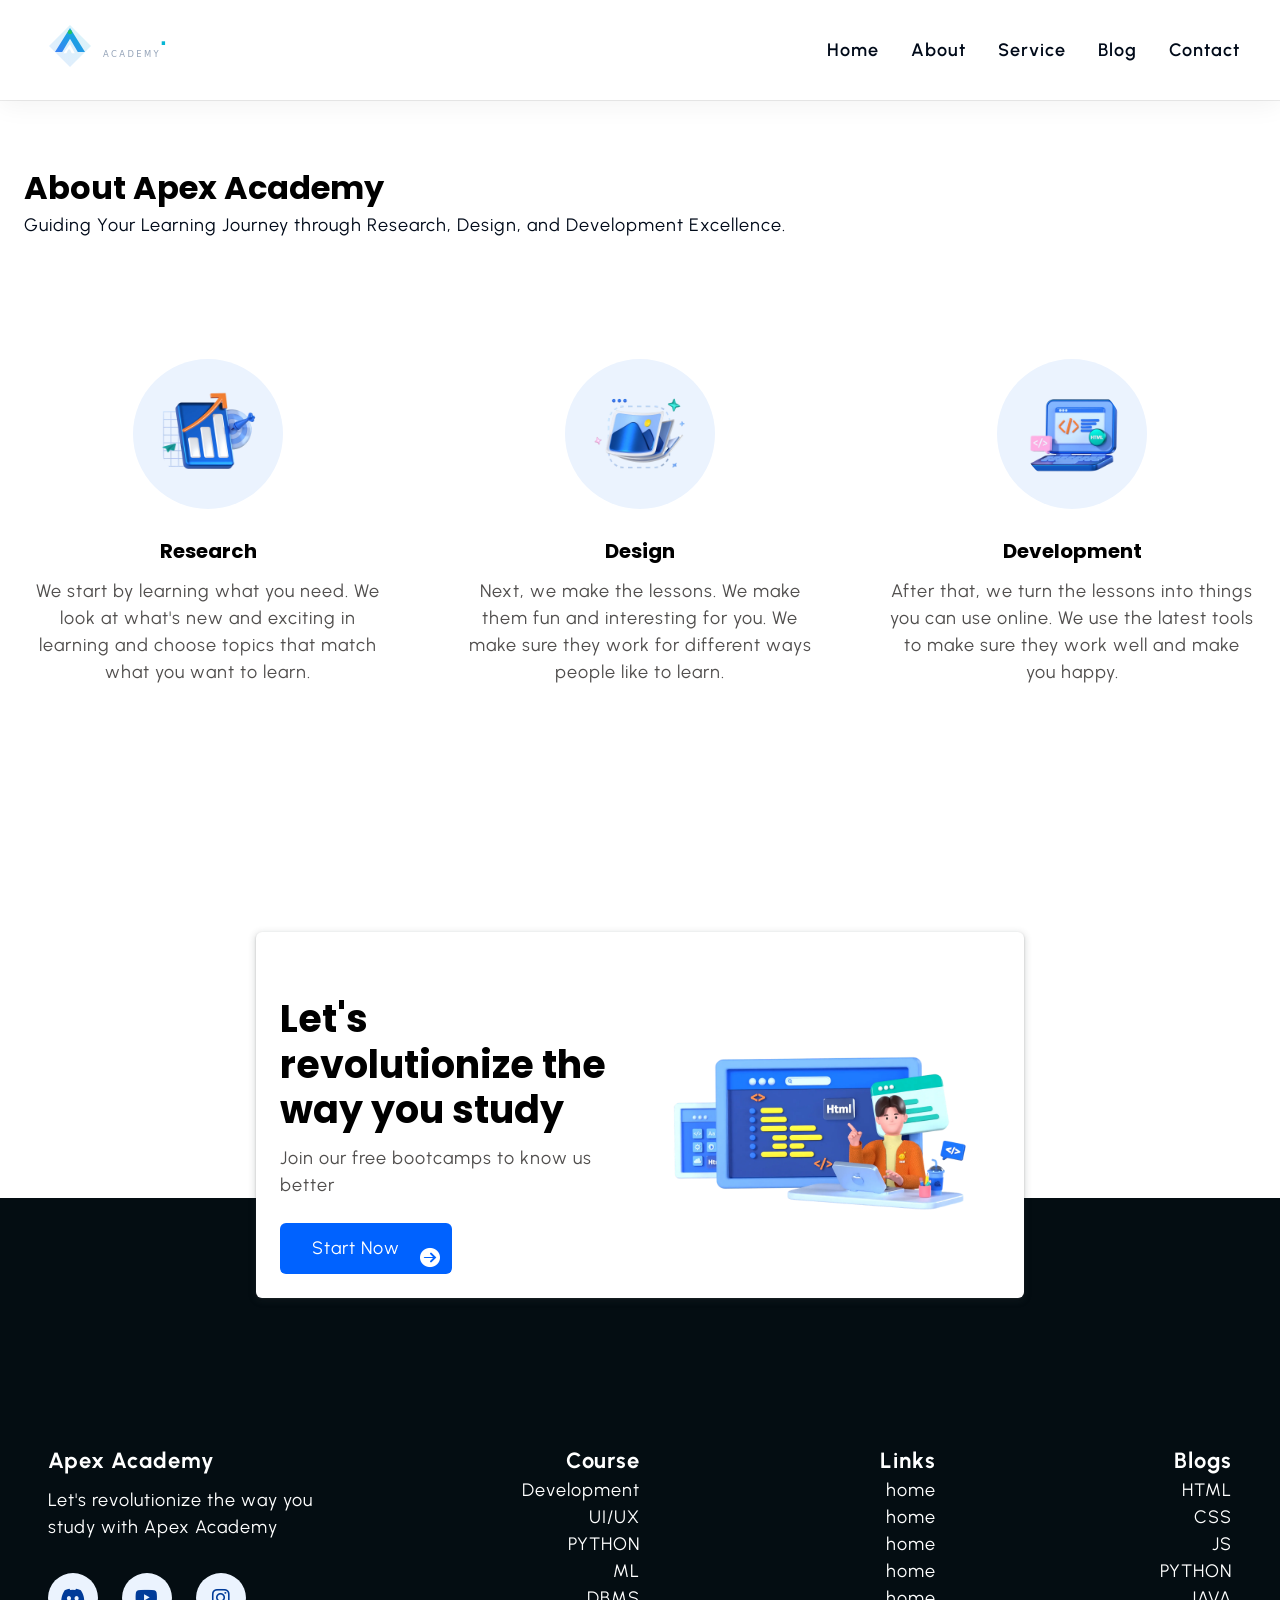
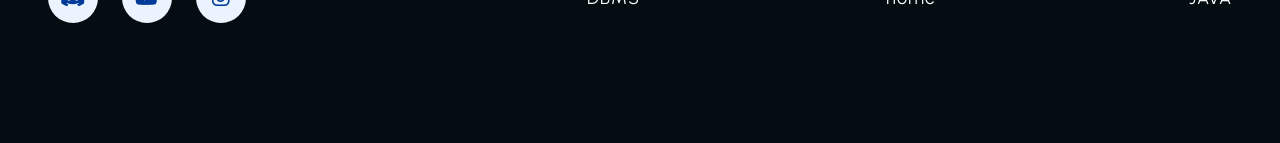
<file: about.html>
<!DOCTYPE html>
<html lang="en">
  <head>
    <meta charset="UTF-8" />
    <meta name="viewport" content="width=device-width, initial-scale=1.0" />
    <title>About Us - Apex Academy</title>
    <link rel="stylesheet" href="style.css">
    <!-- Font Awesome CDN Link for Icons -->
<link rel="stylesheet" href="https://cdnjs.cloudflare.com/ajax/libs/font-awesome/6.5.1/css/all.min.css" integrity="sha512-DTOQO9RWCH3ppGqcWaEA1BIZOC6xxalwEsw9c2QQeAIftl+Vegovlnee1c9QX4TctnWMn13TZye+giMm8e2LwA==" crossorigin="anonymous" referrerpolicy="no-referrer" />
  </head>
  <body>
    <!-- start navbar section -->

    <header class="section-navbar">
      <div class="container">
        <div class="navbar-brand">
          <a href="index.html">
            <img
              src="assets/logo.svg"
              alt="Apex Academy logo"
              width="80%"
              height="auto"
            />
          </a>
        </div>
        <input type="checkbox" id="menu-toggle" />
    <label for="menu-toggle" class="hamburger-btn"><i class="fa-solid fa-bars"></i></label>
        <nav class="navbar">
          <ul>
            <li class="nav-item">
              <a class="nav-link" href="index.html">home</a>
            </li>
            <li class="nav-item">
              <a class="nav-link" href="about.html">about</a>
            </li>
            <li class="nav-item">
              <a class="nav-link" href="service.html">service</a>
            </li>
            <li class="nav-item">
              <a class="nav-link" href="blog.html">blog</a>
            </li>
            <li class="nav-item">
              <a class="nav-link" href="contact.html">contact</a>
            </li>
          </ul>
        </nav>
      </div>
    </header>

    <!-- end navbar section -->



    <!-- start about section -->

    <section class="section-about">
      <div class="container">
        <h2 class="section-common--heading">About Apex Academy</h2>
        <p class="section-common--subheading">
          Guiding Your Learning Journey through Research, Design, and
          Development Excellence.
        </p>
      </div>
      <div class="container grid grid-three--cols">
        <div class="about-div">
          <div class="icon">
            <img src="assets/research.webp" alt="Apex Academy research team" />
          </div>
          <h3 class="section-common--title">Research</h3>
          <p>
            We start by learning what you need. We look at what's new and
            exciting in learning and choose topics that match what you want to
            learn.
          </p>
        </div>
        <div class="about-div">
          <div class="icon">
            <img src="assets/design.webp" alt="Apex Academy design team" />
          </div>
          <h3 class="section-common--title">Design</h3>
          <p>
            Next, we make the lessons. We make them fun and interesting for you.
            We make sure they work for different ways people like to learn.
          </p>
        </div>
        <div class="about-div">
          <div class="icon">
            <img src="assets/Coding.webp" alt="Apex Academy coding team" />
          </div>
          <h3 class="section-common--title">Development</h3>
          <p>
            After that, we turn the lessons into things you can use online. We
            use the latest tools to make sure they work well and make you happy.
          </p>
        </div>
      </div>
    </section>

    <!-- end about section -->



    <!-- start contact home page -->

    <div class="section-contact--homepage section-contact-homepage">
      <div class="container grid grid-two--cols">
        <div class="contact-content">
          <h2 class="contact-title"> Let's revolutionize the way you study</h2>
          <p>Join our free bootcamps to know us better</p>
          <div class="btn">
            <a href="contact.html">
              <span class="start now">start now</span> <i class="fa-solid fa-arrow-circle-right"></i>
            </a>
          </div>
        </div>
        <div class="contact-image">
          <img src="assets/main.webp" alt="learning dashboard graphic">
        </div>
      </div>
    </div>

    <!-- end contact home page -->



    <!-- start footer section -->

    <footer>
      <div class="container grid grid-four--cols">
        <div class="footer-1--div">
          <div class="logo-brand">
            <a href="index.html" class="footer-subheading">Apex Academy</a>
          </div>
          <p>Let's revolutionize the way you study with Apex Academy</p>

          <div class="social-footer--icons">
            <a href="#"><i class="fa-brands fa-discord"></i></a>
            <a href="#"><i class="fa-brands fa-youtube"></i></a>
            <a href="#"><i class="fa-brands fa-instagram"></i></a>
          </div>
        </div>

        <div class="footer-2--div">
          <p class="footer-subheading">Course</p>
          <ul>
            <li><a href="index.html">Development</a></li>
            <li><a href="index.html">UI/UX</a></li>
            <li><a href="index.html">PYTHON</a></li>
            <li><a href="index.html">ML</a></li>
            <li><a href="index.html">DBMS</a></li>
          </ul>
        </div>

        <div class="footer-3--div">
          <p class="footer-subheading">Links</p>
          <ul>
            <li><a href="index.html">home</a></li>
            <li><a href="index.html">home</a></li>
            <li><a href="index.html">home</a></li>
            <li><a href="index.html">home</a></li>
            <li><a href="index.html">home</a></li>
          </ul>
        </div>

        <div class="footer-4--div">
          <p class="footer-subheading">Blogs</p>
          <ul>
            <li><a href="index.html">HTML</a></li>
            <li><a href="index.html">CSS</a></li>
            <li><a href="index.html">JS</a></li>
            <li><a href="index.html">PYTHON</a></li>
            <li><a href="index.html">JAVA</a></li>
          </ul>
        </div>

      </div>
    </footer>

    <!-- end footer section -->

  </body>
</html>
</file>
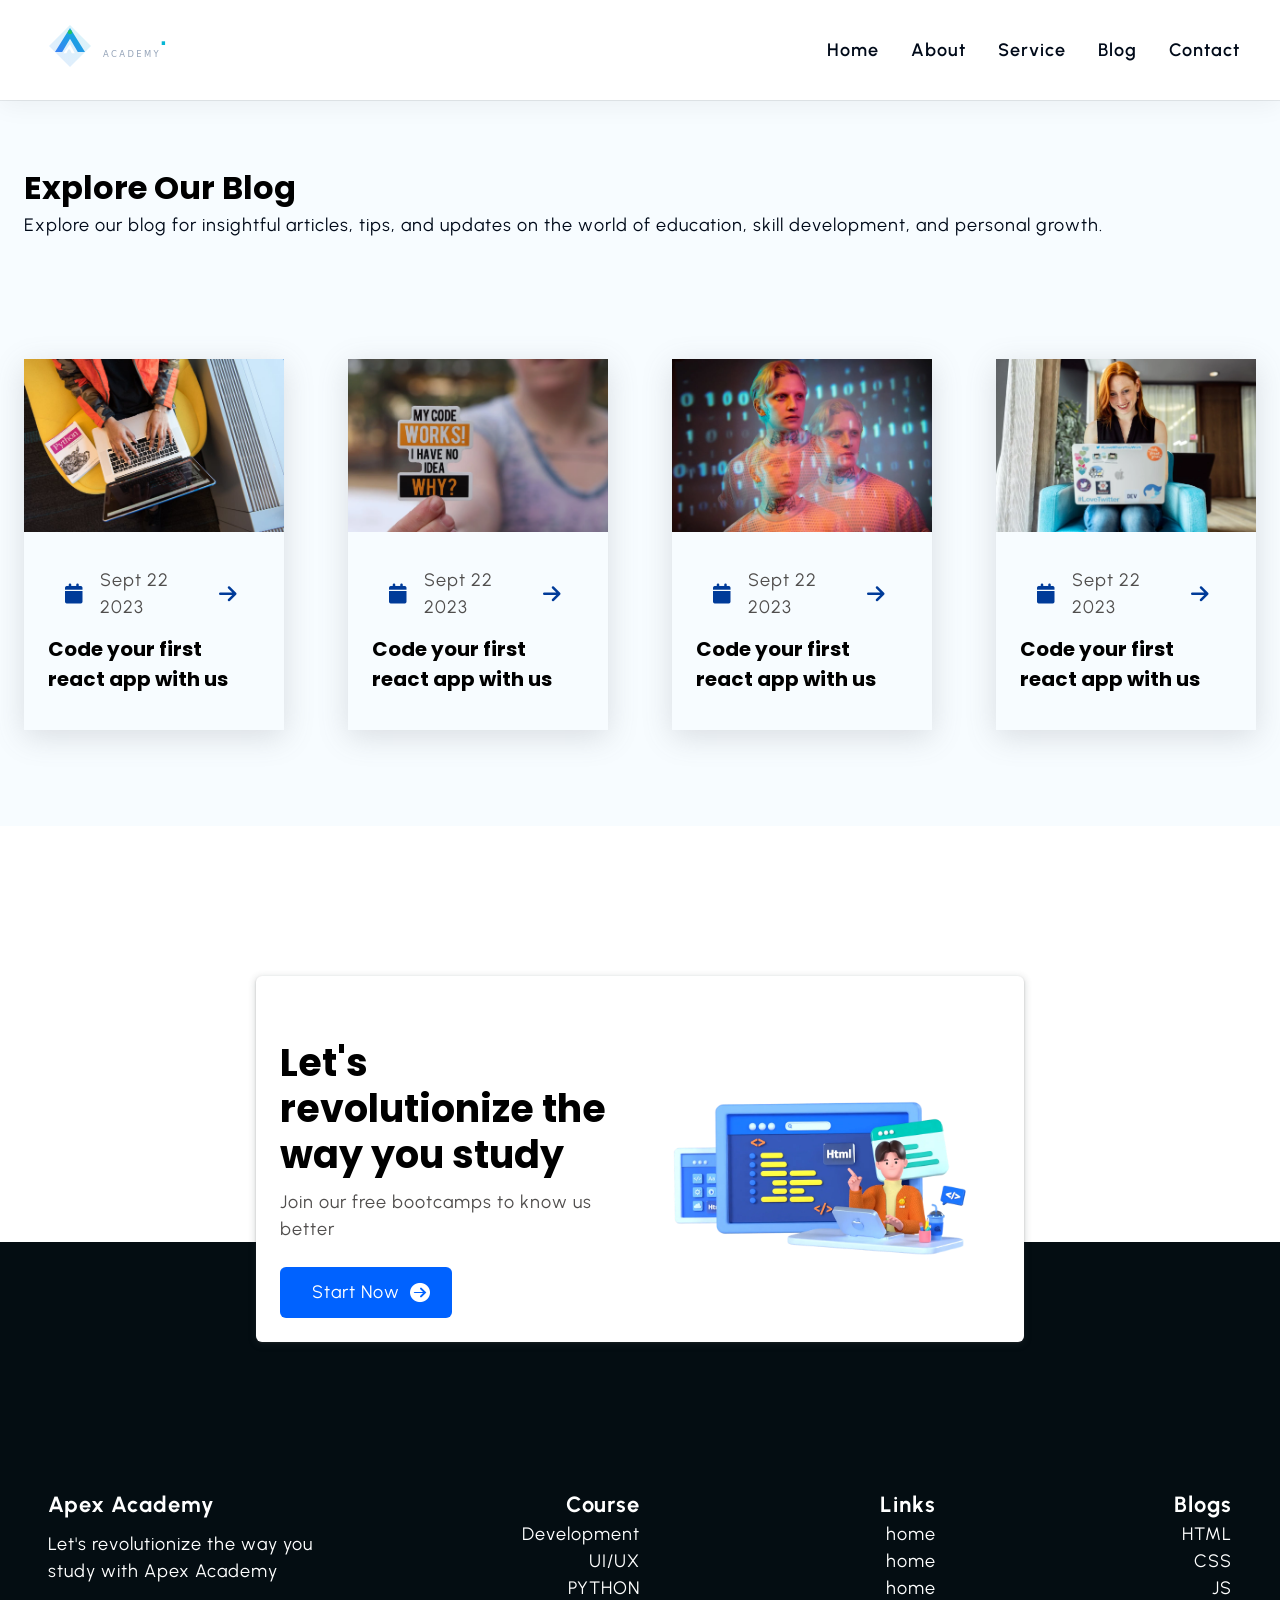
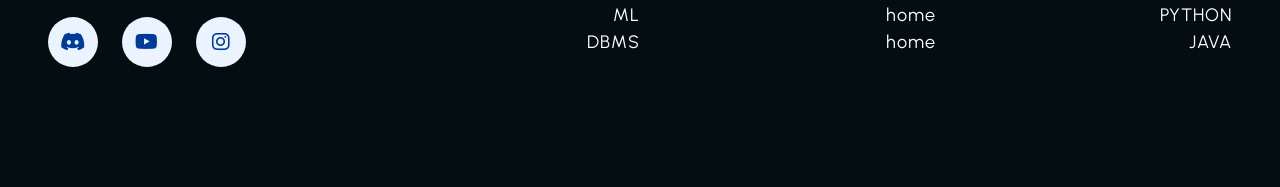
<file: blog.html>
<!DOCTYPE html>
<html lang="en">
  <head>
    <meta charset="UTF-8" />
    <meta name="viewport" content="width=device-width, initial-scale=1.0" />
    <title>Blog - Apex Academy</title>
    
    <!-- Stable Font Awesome CDN for Icons -->
    <link
      rel="stylesheet"
      href="https://cdnjs.cloudflare.com/ajax/libs/font-awesome/6.5.1/css/all.min.css"
      integrity="sha512-DTOQO9RWCH3ppGqcWaEA1BIZOC6xxalwEsw9c2QQeAIftl+Vegovlnee1c9QX4TctnWMn13TZye+giMm8e2LwA=="
      crossorigin="anonymous"
      referrerpolicy="no-referrer"
    />

    <link rel="stylesheet" href="style.css" />
  </head>
  <body>
    <!-- start navbar section -->

    <header class="section-navbar">
      <div class="container">
        <div class="navbar-brand">
          <a href="index.html">
            <img
              src="assets/logo.svg"
              alt="Apex Academy logo"
              width="80%"
              height="auto"
            />
          </a>
        </div>
        <input type="checkbox" id="menu-toggle" />
    <label for="menu-toggle" class="hamburger-btn"><i class="fa-solid fa-bars"></i></label>
        <nav class="navbar">
          <ul>
            <li class="nav-item">
              <a class="nav-link" href="index.html">home</a>
            </li>
            <li class="nav-item">
              <a class="nav-link" href="about.html">about</a>
            </li>
            <li class="nav-item">
              <a class="nav-link" href="service.html">service</a>
            </li>
            <li class="nav-item">
              <a class="nav-link" href="blog.html">blog</a>
            </li>
            <li class="nav-item">
              <a class="nav-link" href="contact.html">contact</a>
            </li>
          </ul>
        </nav>
      </div>
    </header>

    <!-- end navbar section -->

    <!-- start blog section -->

    <div class="section-blog">
      <div class="container">
        <h2 class="section-common--heading">Explore Our Blog</h2>
        <p class="section-common--subheading">
          Explore our blog for insightful articles, tips, and updates on the
          world of education, skill development, and personal growth.
        </p>
      </div>

      <div class="container grid grid-four--cols">
        <!-- Blog Card 1 -->
        <div class="blog">
          <figure>
            <img src="assets/blog1.jpeg" alt="coding workstation setup" />
          </figure>

          <div class="blog-content">
            <div class="blog-date">
              <p class="calendar-date">
                <i class="fa-solid fa-calendar"></i> <span>Sept 22 2023</span>
              </p>
              <p><i class="fa-solid fa-arrow-right"></i></p>
            </div>
            <h3 class="section-common--title">
              Code your first react app with us
            </h3>
          </div>
        </div>

        <!-- Blog Card 2 -->
        <div class="blog">
          <figure>
            <img src="assets/blog2.webp" alt="developer screen with source code" />
          </figure>

          <div class="blog-content">
            <div class="blog-date">
              <p class="calendar-date">
                <i class="fa-solid fa-calendar"></i> <span>Sept 22 2023</span>
              </p>
              <p><i class="fa-solid fa-arrow-right"></i></p>
            </div>
            <h3 class="section-common--title">
              Code your first react app with us
            </h3>
          </div>
        </div>

        <!-- Blog Card 3 -->
        <div class="blog">
          <figure>
            <img src="assets/blog3.webp" alt="UI/UX design brainstorming" />
          </figure>

          <div class="blog-content">
            <div class="blog-date">
              <p class="calendar-date">
                <i class="fa-solid fa-calendar"></i> <span>Sept 22 2023</span>
              </p>
              <p><i class="fa-solid fa-arrow-right"></i></p>
            </div>
            <h3 class="section-common--title">
              Code your first react app with us
            </h3>
          </div>
        </div>

        <!-- Blog Card 4 -->
        <div class="blog">
          <figure>
            <img src="assets/blog4.webp" alt="analytics dashboard mockup" />
          </figure>

          <div class="blog-content">
            <div class="blog-date">
              <p class="calendar-date">
                <i class="fa-solid fa-calendar"></i> <span>Sept 22 2023</span>
              </p>
              <p><i class="fa-solid fa-arrow-right"></i></p>
            </div>
            <h3 class="section-common--title">
              Code your first react app with us
            </h3>
          </div>
        </div>
      </div>
    </div>

    <!-- end blog section -->

    <!-- start contact home page -->

    <div class="section-contact--homepage section-contact-homepage">
      <div class="container grid grid-two--cols">
        <div class="contact-content">
          <h2 class="contact-title">Let's revolutionize the way you study</h2>
          <p>Join our free bootcamps to know us better</p>
          <div class="btn">
            <a href="contact.html">
              <span class="start now">start now</span>
              <i class="fa-solid fa-arrow-circle-right"></i>
            </a>
          </div>
        </div>
        <div class="contact-image">
          <img src="assets/main.webp" alt="learning dashboard graphic" />
        </div>
      </div>
    </div>

    <!-- end contact home page -->

    <!-- start footer section -->

    <footer>
      <div class="container grid grid-four--cols">
        <div class="footer-1--div">
          <div class="logo-brand">
            <a href="index.html" class="footer-subheading">Apex Academy</a>
          </div>
          <p>Let's revolutionize the way you study with Apex Academy</p>

          <div class="social-footer--icons">
            <a href="#"><i class="fa-brands fa-discord"></i></a>
            <a href="#"><i class="fa-brands fa-youtube"></i></a>
            <a href="#"><i class="fa-brands fa-instagram"></i></a>
          </div>
        </div>

        <div class="footer-2--div">
          <p class="footer-subheading">Course</p>
          <ul>
            <li><a href="index.html">Development</a></li>
            <li><a href="index.html">UI/UX</a></li>
            <li><a href="index.html">PYTHON</a></li>
            <li><a href="index.html">ML</a></li>
            <li><a href="index.html">DBMS</a></li>
          </ul>
        </div>

        <div class="footer-3--div">
          <p class="footer-subheading">Links</p>
          <ul>
            <li><a href="index.html">home</a></li>
            <li><a href="index.html">home</a></li>
            <li><a href="index.html">home</a></li>
            <li><a href="index.html">home</a></li>
            <li><a href="index.html">home</a></li>
          </ul>
        </div>

        <div class="footer-4--div">
          <p class="footer-subheading">Blogs</p>
          <ul>
            <li><a href="index.html">HTML</a></li>
            <li><a href="index.html">CSS</a></li>
            <li><a href="index.html">JS</a></li>
            <li><a href="index.html">PYTHON</a></li>
            <li><a href="index.html">JAVA</a></li>
          </ul>
        </div>
      </div>
    </footer>

    <!-- end footer section -->
  </body>
</html>
</file>
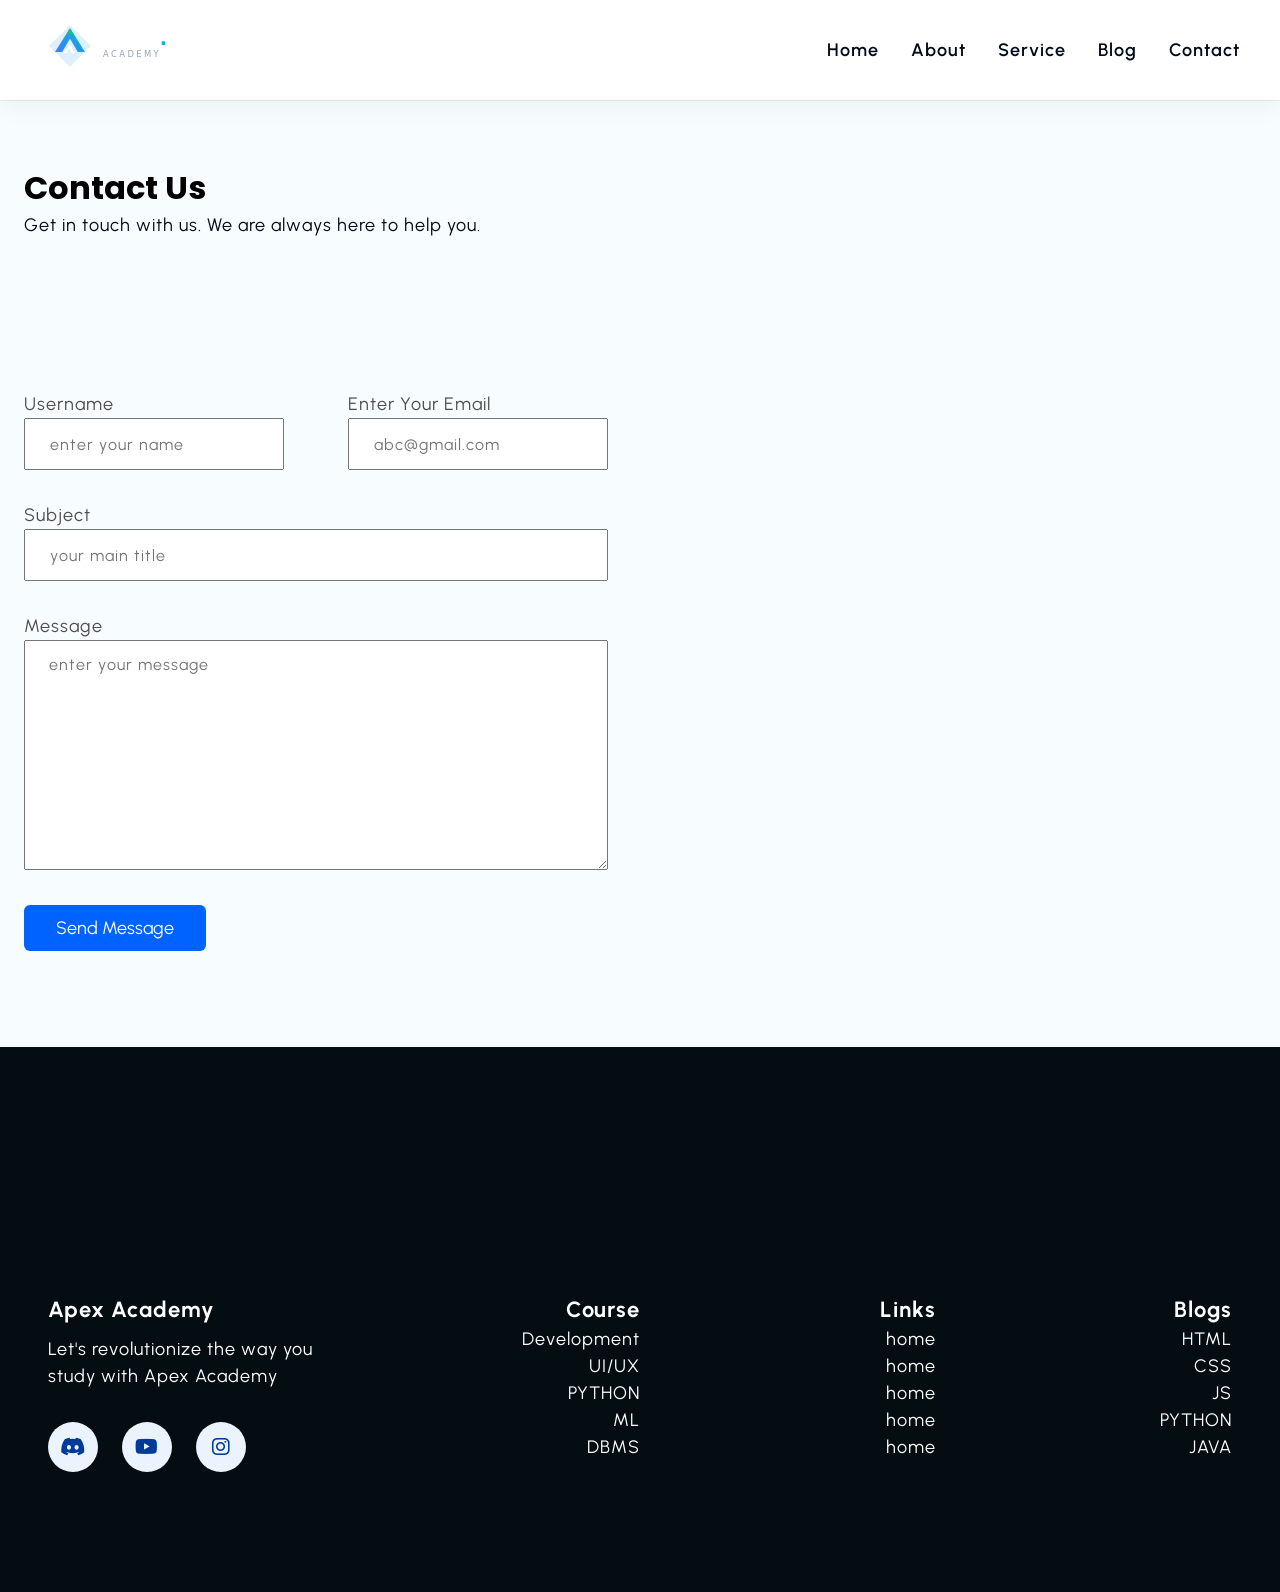
<file: contact.html>
<!doctype html>
<html lang="en">
  <head>
    <meta charset="UTF-8" />
    <meta name="viewport" content="width=device-width, initial-scale=1.0" />
    <title>Contact Us - Apex Academy</title>

    <link
      rel="stylesheet"
      href="https://cdnjs.cloudflare.com/ajax/libs/font-awesome/6.5.1/css/all.min.css"
      integrity="sha512-DTOQO9RWCH3ppGqcWaEA1BIZOC6xxalwEsw9c2QQeAIftl+Vegovlnee1c9QX4TctnWMn13TZye+giMm8e2LwA=="
      crossorigin="anonymous"
      referrerpolicy="no-referrer"
    />

    <link rel="stylesheet" href="style.css" />
  </head>
  <body>
    <header class="section-navbar">
      <div class="container">
        <div class="navbar-brand">
          <a href="index.html">
            <img
              src="assets/logo.svg"
              alt="Apex Academy logo"
              width="80%"
              height="auto"
            />
          </a>
        </div>
        <input type="checkbox" id="menu-toggle" />
        <label for="menu-toggle" class="hamburger-btn"
          ><i class="fa-solid fa-bars"></i
        ></label>
        <nav class="navbar">
          <ul>
            <li class="nav-item">
              <a class="nav-link" href="index.html">home</a>
            </li>
            <li class="nav-item">
              <a class="nav-link" href="about.html">about</a>
            </li>
            <li class="nav-item">
              <a class="nav-link" href="service.html">service</a>
            </li>
            <li class="nav-item">
              <a class="nav-link" href="blog.html">blog</a>
            </li>
            <li class="nav-item">
              <a class="nav-link" href="contact.html">contact</a>
            </li>
          </ul>
        </nav>
      </div>
    </header>

    <div class="section-contact">
      <div class="container">
        <h2 class="section-common--heading">Contact Us</h2>
        <p class="section-common--subheading">
          Get in touch with us. We are always here to help you.
        </p>
      </div>

      <div class="container grid grid-two--cols">
        <div class="contact-content">
          <form action="#">
            <div class="grid grid-two--cols mb-3">
              <div>
                <label for="username">username</label>
                <input
                  type="text"
                  name="username"
                  id="username"
                  required
                  autocomplete="off"
                  placeholder="enter your name"
                />
              </div>
              <div>
                <label for="email">enter your email</label>
                <input
                  type="email"
                  name="email"
                  id="email"
                  autocomplete="off"
                  required
                  placeholder="abc@gmail.com"
                />
              </div>
            </div>
            <div class="mb-3">
              <label for="subject">subject</label>
              <input
                type="text"
                name="subject"
                id="subject"
                placeholder="your main title"
              />
            </div>
            <div class="mb-3">
              <label for="message">message</label>
              <textarea
                name="message"
                id="message"
                cols="30"
                rows="10"
                placeholder="enter your message"
              ></textarea>
            </div>
            <div>
              <button type="submit" class="btn btn-submit">send message</button>
            </div>
          </form>
        </div>

        <div class="contact-map">
          <iframe
            src="https://www.google.com/maps/embed?pb=!1m18!1m12!1m3!1d3619.435777156906!2d67.0658744111308!3d24.88313794426543!2m3!1f0!2f0!3f0!3m2!1i1024!2i768!4f131!3m3!1m2!1s0x0%3A0x0!2zMjTCsDUyJzU5LjMiTiA2N8KwMDQnMDQuOCJF!5e0!3m2!1sen!2spk!4v1700000000000!5m2!1sen!2spk"
            width="100%"
            height="450"
            style="border: 0"
            allowfullscreen=""
            loading="lazy"
            referrerpolicy="no-referrer-when-downgrade"
          ></iframe>
        </div>
      </div>
    </div>

    <footer>
      <div class="container grid grid-four--cols">
        <div class="footer-1--div">
          <div class="logo-brand">
            <a href="index.html" class="footer-subheading">Apex Academy</a>
          </div>
          <p>Let's revolutionize the way you study with Apex Academy</p>

          <div class="social-footer--icons">
            <a href="#"><i class="fa-brands fa-discord"></i></a>
            <a href="#"><i class="fa-brands fa-youtube"></i></a>
            <a href="#"><i class="fa-brands fa-instagram"></i></a>
          </div>
        </div>

        <div class="footer-2--div">
          <p class="footer-subheading">Course</p>
          <ul>
            <li><a href="index.html">Development</a></li>
            <li><a href="index.html">UI/UX</a></li>
            <li><a href="index.html">PYTHON</a></li>
            <li><a href="index.html">ML</a></li>
            <li><a href="index.html">DBMS</a></li>
          </ul>
        </div>

        <div class="footer-3--div">
          <p class="footer-subheading">Links</p>
          <ul>
            <li><a href="index.html">home</a></li>
            <li><a href="index.html">home</a></li>
            <li><a href="index.html">home</a></li>
            <li><a href="index.html">home</a></li>
            <li><a href="index.html">home</a></li>
          </ul>
        </div>

        <div class="footer-4--div">
          <p class="footer-subheading">Blogs</p>
          <ul>
            <li><a href="index.html">HTML</a></li>
            <li><a href="index.html">CSS</a></li>
            <li><a href="index.html">JS</a></li>
            <li><a href="index.html">PYTHON</a></li>
            <li><a href="index.html">JAVA</a></li>
          </ul>
        </div>
      </div>
    </footer>
  </body>
</html>
</file>
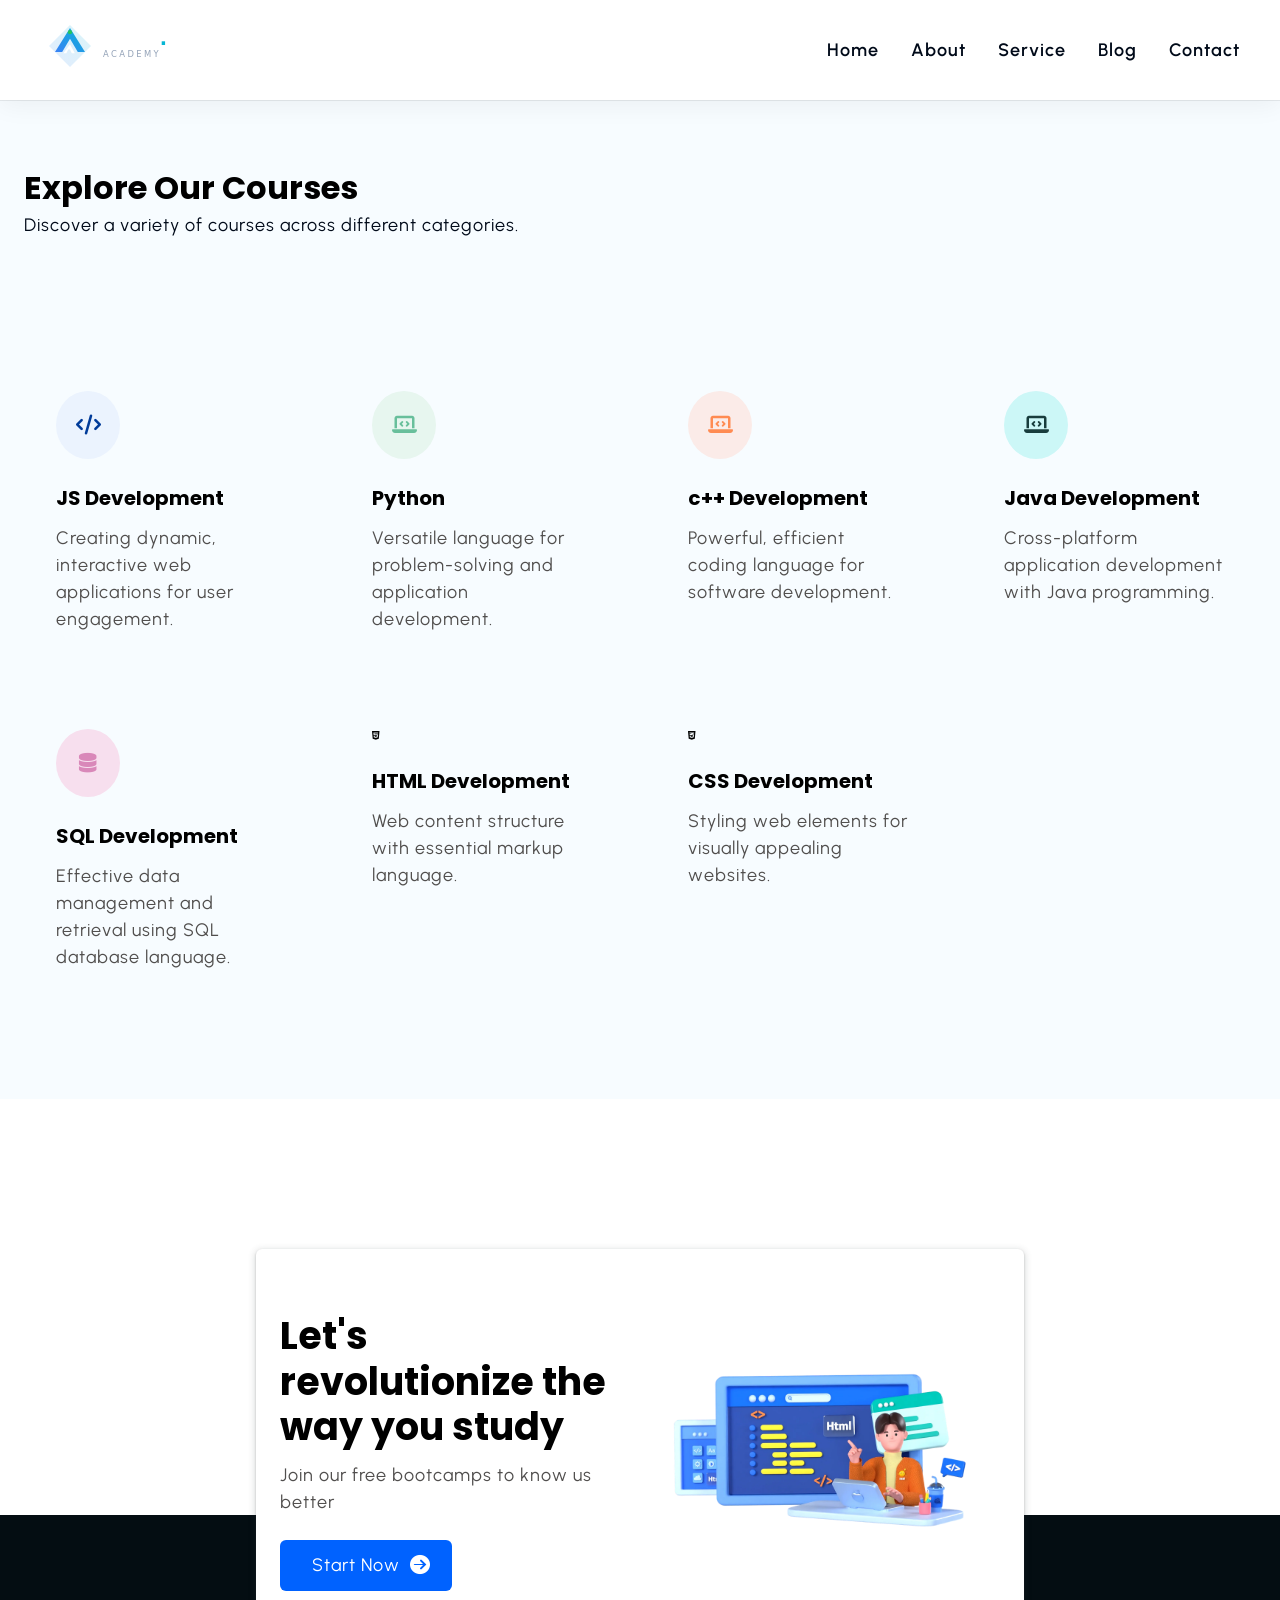
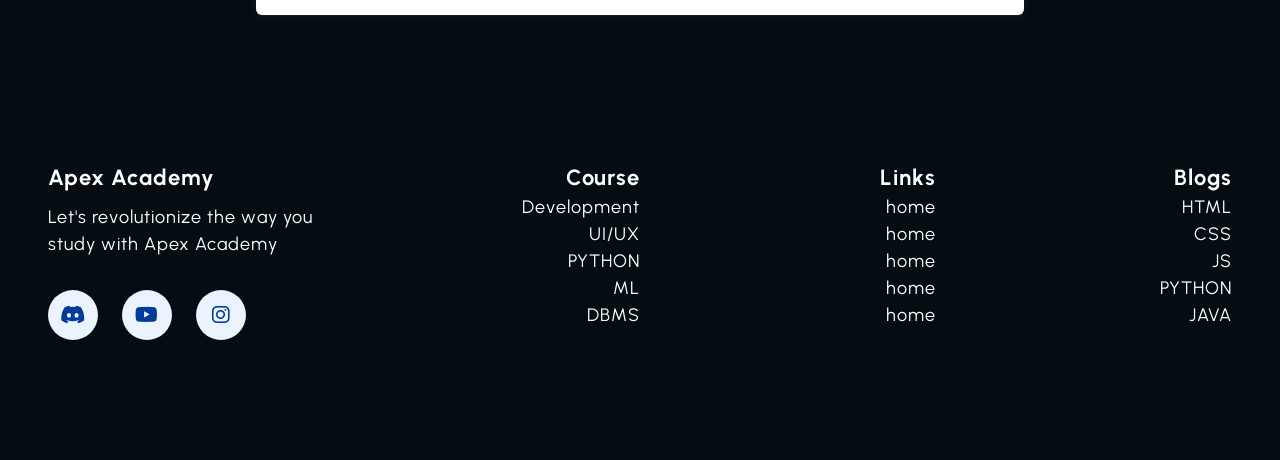
<file: service.html>
<!DOCTYPE html>
<html lang="en">
  <head>
    <meta charset="UTF-8" />
    <meta name="viewport" content="width=device-width, initial-scale=1.0" />
    <title>Services & Courses - Apex Academy</title>
    
    <!-- Stable Font Awesome CDN for Icons -->
    <link
      rel="stylesheet"
      href="https://cdnjs.cloudflare.com/ajax/libs/font-awesome/6.5.1/css/all.min.css"
      integrity="sha512-DTOQO9RWCH3ppGqcWaEA1BIZOC6xxalwEsw9c2QQeAIftl+Vegovlnee1c9QX4TctnWMn13TZye+giMm8e2LwA=="
      crossorigin="anonymous"
      referrerpolicy="no-referrer"
    />
    
    <link rel="stylesheet" href="style.css">
  </head>
  <body>
    <!-- start navbar section -->

    <header class="section-navbar">
      <div class="container">
        <div class="navbar-brand">
          <a href="index.html">
            <img
              src="assets/logo.svg"
              alt="Apex Academy logo"
              width="80%"
              height="auto"
            />
          </a>
        </div>
        <input type="checkbox" id="menu-toggle" />
    <label for="menu-toggle" class="hamburger-btn"><i class="fa-solid fa-bars"></i></label>
        <nav class="navbar">
          <ul>
            <li class="nav-item">
              <a class="nav-link" href="index.html">home</a>
            </li>
            <li class="nav-item">
              <a class="nav-link" href="about.html">about</a>
            </li>
            <li class="nav-item">
              <a class="nav-link" href="service.html">service</a>
            </li>
            <li class="nav-item">
              <a class="nav-link" href="blog.html">blog</a>
            </li>
            <li class="nav-item">
              <a class="nav-link" href="contact.html">contact</a>
            </li>
          </ul>
        </nav>
      </div>
    </header>

    <!-- end navbar section -->



    <!-- start courses section -->

    <section class="section-course">
      <div class="container">
        <h2 class="section-common--heading">
          Explore Our Courses
        </h2>
        <p class="section-common--subheading">
          Discover a variety of courses across different categories.
        </p>
      </div>

      <div class="container grid grid-four--cols">
        <div class="course-div">
            <div class="icon"><i class="fa-solid fa-code"></i></div>
            <h3 class="section-common--title">JS Development</h3>
            <p>
              Creating dynamic, interactive web applications for user engagement.
            </p>
        </div>

        <div class="course-div">
            <div class="icon"><i class="fa-solid fa-laptop-code"></i></div>
            <h3 class="section-common--title">Python</h3>
            <p>
              Versatile language for problem-solving and application development.
            </p>
        </div>

        <div class="course-div">
            <div class="icon"><i class="fa-solid fa-laptop-code"></i></div>
            <h3 class="section-common--title">c++ Development</h3>
            <p>
              Powerful, efficient coding language for software development.
            </p>
        </div>

        <div class="course-div">
            <div class="icon"><i class="fa-solid fa-laptop-code"></i></div>
            <h3 class="section-common--title">Java Development</h3>
            <p>
              Cross-platform application development with Java programming.
            </p>
        </div>

        <div class="course-div">
            <div class="icon"><i class="fa-solid fa-database"></i></div>
            <h3 class="section-common--title">SQL Development</h3>
            <p>
              Effective data management and retrieval using SQL database language.
            </p>
        </div>

        <div class="course-div">
            <div class="icon"><i class="fa-brands fa-html5"></i></div>
            <h3 class="section-common--title">HTML Development</h3>
            <p>
              Web content structure with essential markup language.
            </p>
        </div>

        <div class="course-div">
            <div class="icon"><i class="fa-brands fa-css3-alt"></i></div>
            <h3 class="section-common--title">CSS Development</h3>
            <p>
              Styling web elements for visually appealing websites.
            </p>
        </div>

      </div>
    </section>

    <!-- end courses section -->



    <!-- start contact home page -->

    <div class="section-contact--homepage section-contact-homepage">
      <div class="container grid grid-two--cols">
        <div class="contact-content">
          <h2 class="contact-title"> Let's revolutionize the way you study</h2>
          <p>Join our free bootcamps to know us better</p>
          <div class="btn">
            <a href="contact.html">
              <span class="start now">start now</span> <i class="fa-solid fa-arrow-circle-right"></i>
            </a>
          </div>
        </div>
        <div class="contact-image">
          <img src="assets/main.webp" alt="learning dashboard graphic">
        </div>
      </div>
    </div>

    <!-- end contact home page -->



    <!-- start footer section -->

    <footer>
      <div class="container grid grid-four--cols">
        <div class="footer-1--div">
          <div class="logo-brand">
            <a href="index.html" class="footer-subheading">Apex Academy</a>
          </div>
          <p>Let's revolutionize the way you study with Apex Academy</p>

          <div class="social-footer--icons">
            <a href="#"><i class="fa-brands fa-discord"></i></a>
            <a href="#"><i class="fa-brands fa-youtube"></i></a>
            <a href="#"><i class="fa-brands fa-instagram"></i></a>
          </div>
        </div>

        <div class="footer-2--div">
          <p class="footer-subheading">Course</p>
          <ul>
            <li><a href="index.html">Development</a></li>
            <li><a href="index.html">UI/UX</a></li>
            <li><a href="index.html">PYTHON</a></li>
            <li><a href="index.html">ML</a></li>
            <li><a href="index.html">DBMS</a></li>
          </ul>
        </div>

        <div class="footer-3--div">
          <p class="footer-subheading">Links</p>
          <ul>
            <li><a href="index.html">home</a></li>
            <li><a href="index.html">home</a></li>
            <li><a href="index.html">home</a></li>
            <li><a href="index.html">home</a></li>
            <li><a href="index.html">home</a></li>
          </ul>
        </div>

        <div class="footer-4--div">
          <p class="footer-subheading">Blogs</p>
          <ul>
            <li><a href="index.html">HTML</a></li>
            <li><a href="index.html">CSS</a></li>
            <li><a href="index.html">JS</a></li>
            <li><a href="index.html">PYTHON</a></li>
            <li><a href="index.html">JAVA</a></li>
          </ul>
        </div>

      </div>
    </footer>

    <!-- end footer section -->

  </body>
</html>
</file>
<file: style.css>
@import url("https://fonts.googleapis.com/css2?family=Urbanist:ital,wght@0,100..900;1,100..900&display=swap");
@import url("https://fonts.googleapis.com/css2?family=Poppins:ital,wght@0,100;0,200;0,300;0,400;0,500;0,600;0,700;0,800;0,900;1,100;1,200;1,300;1,400;1,500;1,600;1,700;1,800;1,900&family=Urbanist:ital,wght@0,100..900;1,100..900&display=swap");
@import url("https://fonts.googleapis.com/css2?family=Jost:ital,wght@0,100..900;1,100..900&family=Poppins:ital,wght@0,100;0,200;0,300;0,400;0,500;0,600;0,700;0,800;0,900;1,100;1,200;1,300;1,400;1,500;1,600;1,700;1,800;1,900&family=Urbanist:ital,wght@0,100..900;1,100..900&display=swap");

/* ==================== BASE RULES ==================== */
* {
  margin: 0;
  padding: 0;
  box-sizing: border-box;
  font-family: "Urbanist", sans-serif;
}
html {
  font-size: 62.5%; /* 1rem = 10px */
}
h1,
h2,
h3,
h4,
h5,
h6 {
  font-family: "Poppins", sans-serif;
}
p,
li,
a,
label {
  font-family: "Urbanist", sans-serif;
  font-size: 1.8rem;
  letter-spacing: 0.1rem;
  color: var(---para-color);
  line-height: 1.5;
}
a {
  text-decoration: none;
  color: inherit;
}
li {
  list-style: none;
}

/* ==================== THEME / CSS VARIABLES ==================== */
:root {
  --main-color: #0062ff;
  --supporting-color: #ebf3fe;
  --font-color: #424242;
  --bg-color: #f7fcff;
  --heading-color: #000a19;
  --hero-heading-color: #003b99;
  --white-color: #ffffff;
  ---para-color: #504e4d;
  --bnt-hover-bg-color: #003b99;
  --btn-box-shadow: rgba(100, 100, 111, 0.2) 0px 7px 29px 0px;
  --footer-bg-col: #040d12;
}

/* ==================== LAYOUT ==================== */
.container {
  max-width: 142rem;
  margin: 0 auto;
  padding: 9.6rem 2.4rem;
}

:is(
    .section-about,
    .section-blog,
    .section-contact,
    .section-course,
    .section-why--choose,
    .section-contact--homepage
  )
  .container:first-child {
  padding: 6.4rem 2.4rem 2.4rem;
}

.grid {
  display: grid;
}
.grid-two--cols {
  grid-template-columns: repeat(2, 1fr);
}
.grid-three--cols {
  grid-template-columns: repeat(3, 1fr);
}
.grid-four--cols {
  grid-template-columns: repeat(4, 1fr);
}

/* ==================== MODULES / REUSABLE ==================== */
.fa-solid {
  width: 6.4rem;
  aspect-ratio: 1;
  display: flex;
  justify-content: center;
  align-items: center;
  padding: 2.4rem;
  background-color: var(--supporting-color);
  font-size: 2rem;
  border-radius: 50%;
  color: var(--hero-heading-color);
}

.section-common--title {
  font-size: 2rem;
  margin: 2.4rem 0 1.2rem 0;
}
.section-common--heading {
  font-size: 3.2rem;
  font-weight: 700;
  text-transform: capitalize;
}
.section-common--subheading {
  color: var(--heading-color);
}

.btn {
  display: inline-block;
  padding: 1.2rem 3.2rem;
  background-color: #0062ff;
  color: var(--white-color);
  border-radius: 0.6rem;
}
.btn:hover {
  background-color: var(--bnt-hover-bg-color);
  cursor: pointer;
  box-shadow: var(--btn-box-shadow);
}

/* ==================== NAVBAR ==================== */
.section-navbar {
  position: fixed;
  width: 100%;
  box-shadow:
    rgba(0, 0, 0, 0.05) 0px 6px 24px 0px,
    rgba(0, 0, 0, 0.08) 0px 0px 0px 1px;
  z-index: 100;
  background-color: var(--white-color);
}

.section-navbar .container {
  display: flex;
  justify-content: space-between;
  align-items: center;
  padding: 1.6rem 4rem;
  position: relative;
}

.section-navbar .container ul {
  display: flex;
  gap: 3.2rem;
}

.section-navbar .container ul li a {
  color: var(--heading-color);
  text-transform: capitalize;
  font-weight: 600;
  display: inline-block;
  position: relative;
}

.section-navbar .container ul li a::after {
  content: "";
  position: absolute;
  bottom: -0.3rem;
  left: 0;
  width: 0%;
  border-bottom: 0.2rem solid var(--main-color);
  transition: all 0.3s ease-in-out;
}
.section-navbar .container ul li a:hover::after {
  width: 100%;
}
.section-navbar .container ul li a:hover {
  color: var(--main-color);
}

/* Hide hamburger on desktop */
#menu-toggle,
.hamburger-btn {
  display: none;
}

/* ==================== HERO SECTION ==================== */
main {
  position: relative;
  padding-top: 7.2rem; /* clears the fixed navbar (~72px) */
  background-image: linear-gradient(
    to top right,
    #3d86fa,
    #4484fb,
    #679eff,
    #b3d2ff,
    #ebf3fe
  );
}

.section-hero {
  padding-bottom: 16rem; /* space for the wave shape divider */
}

.section-hero .grid {
  align-items: center;
  gap: 6.4rem;
}
.section-hero .grid .hero-subheading {
  text-transform: uppercase;
  letter-spacing: 0.2rem;
  font-size: 1.7rem;
  word-spacing: 0.2rem;
  color: var(--hero-heading-color);
  font-weight: 700;
}
.section-hero .grid .hero-heading {
  font-size: 5.8rem;
  line-height: 1.5;
  font-family: "Jost", sans-serif;
  color: var(--hero-heading-color);
  font-weight: 900;
}
.section-hero .grid .hero-para {
  color: var(--white-color);
  margin: 2rem 0 4.2rem 0;
}

.section-hero--image img {
  width: 100%;
  height: auto;
  transform: scaleX(-1);
}

/* Shape divider */
.custom-shape-divider-bottom-1757662836 {
  position: absolute;
  bottom: -1px;
  left: 0;
  width: 100%;
  overflow: hidden;
  line-height: 0;
  transform: rotate(180deg);
  z-index: 2;
}
.custom-shape-divider-bottom-1757662836 svg {
  position: relative;
  display: block;
  width: calc(100% + 1.3px);
  height: 150px;
  transform: scaleY(1.05);
}
.custom-shape-divider-bottom-1757662836 .shape-fill {
  fill: var(--white-color);
}

/* ==================== ABOUT SECTION ==================== */
.section-about {
  padding-top: 100px;
}
.section-about .grid {
  gap: 6.4rem;
}
.section-about img {
  padding: 2.4rem;
  background-color: var(--supporting-color);
  width: 15rem;
  height: auto;
  border-radius: 50%;
  transition: all 0.3s linear;
}
.section-about .about-div {
  text-align: center;
}
.icon:hover > img {
  rotate: 360deg;
  background: linear-gradient(to right, #0575e6, #021b79);
}

/* ==================== COURSE SECTION ==================== */
.section-course {
  background-color: var(--bg-color);
  padding-top: 100px;
}
.section-course .grid {
  gap: 3.2rem;
}
.section-course .course-div {
  padding: 3.2rem;
}
.section-course .course-div:hover {
  box-shadow: var(--btn-box-shadow);
}
.course-div:nth-child(2) .icon .fa-solid {
  color: #68bf9b;
  background-color: #e7f6ef;
}
.course-div:nth-child(3) .icon .fa-solid {
  color: #ff8b52;
  background-color: #fbebe8;
}
.course-div:nth-child(4) .icon .fa-solid {
  color: #183d3d;
  background-color: #ccf7f7;
}
.course-div:nth-child(5) .icon .fa-solid {
  color: #d988b9;
  background-color: rgb(247, 223, 238);
}
.course-div:nth-child(6) .icon .fa-solid {
  color: #ff9b50;
  background-color: #f6dfce;
}
.course-div:nth-child(7) .icon .fa-solid {
  color: #1450a3;
  background-color: #d3e5ff;
}

/* ==================== WHY CHOOSE SECTION ==================== */
.section-why--choose .grid {
  gap: 6rem;
}
.why-choose--div {
  margin-top: 3.2rem;
}
.section-why--choose .text-align--right .why-choose--div {
  display: flex;
  flex-direction: column;
  justify-content: start;
  align-items: end;
  text-align: right;
}
.common-text--highlight {
  width: 9.6rem;
  aspect-ratio: 1;
  background-color: var(--supporting-color);
  color: var(--main-color);
  display: flex;
  justify-content: center;
  align-items: center;
  font-size: 2.4rem;
  font-weight: 700;
  border-radius: 50%;
}
.choose-center--div img {
  width: 70%;
  height: auto;
  border-radius: 13%;
}
.choose-center--div,
figure {
  display: flex;
  justify-content: center;
  align-items: center;
  position: relative;
}
.choose-center--div figure::before {
  content: "";
  width: 40rem;
  height: 40rem;
  border-radius: 50%;
  position: absolute;
  top: 50%;
  left: 50%;
  transform: translate(-50%, -50%);
  background-color: var(--main-color);
  z-index: -1;
  animation: circle 5s linear infinite alternate;
}
@keyframes circle {
  0% {
    background-color: #b3d0ff;
  }
  25% {
    background-color: #80b1ff;
  }
  50% {
    background-color: #4d91ff;
  }
  75% {
    background-color: #99c0ff;
  }
  100% {
    background-color: #3381ff;
  }
}
.choose-center--div figure::after {
  content: "";
  width: 44rem;
  height: 44rem;
  border-radius: 50%;
  position: absolute;
  top: 50%;
  left: 50%;
  transform: translate(-50%, -50%);
  background-color: transparent;
  border: 0.5rem solid var(--supporting-color);
  z-index: -2;
}

/* ==================== BLOG SECTION ==================== */
.section-blog {
  background-color: var(--bg-color);
  padding-top: 100px;
}
.section-blog .grid {
  gap: 6.4rem;
}
.section-blog .blog {
  box-shadow: var(--btn-box-shadow);
  transition: scale 0.3s linear;
}
.section-blog .blog .blog-content {
  padding: 1.4rem 2.4rem 2.4rem;
}
.section-blog .blog:hover {
  scale: 1.05;
}
.section-blog img {
  width: 100%;
  height: auto;
}
.section-blog .blog-date {
  display: flex;
  justify-content: space-between;
  align-items: center;
  margin-top: 1.6rem;
  font-size: 1.4rem;
}
.section-blog .blog-date .fa-solid {
  background-color: transparent;
  padding: 0;
}
.section-blog .blog-date .calendar-date {
  display: flex;
  justify-content: center;
  align-items: center;
}
.section-blog .section-common--title {
  margin-top: 0.8rem;
}

/* ==================== CONTACT HOMEPAGE BANNER ==================== */
.section-contact--homepage {
  width: 60%;
  min-height: 30rem;
  margin: 0 auto;
  box-shadow:
    rgba(60, 64, 67, 0.3) 0px 1px 2px 0px,
    rgba(60, 64, 67, 0.15) 0px 2px 6px 2px;
  margin-bottom: 5rem;
  border-radius: 0.6rem;
  background-color: var(--white-color);
  position: relative;
  bottom: -15rem;
  z-index: 1;
}
.section-contact--homepage .grid {
  align-items: center;
  gap: 6.4rem;
}
.contact-title {
  font-size: 3.8rem;
  line-height: 1.2;
}
.contact-content p {
  margin: 1.2rem 0 2.4rem 0;
}
.section-contact--homepage a {
  color: var(--white-color);
  text-transform: capitalize;
  display: flex;
  gap: 2rem;
}
.section-contact--homepage .fa-solid {
  background-color: var(--main-color);
  color: var(--white-color);
}
.section-contact--homepage img {
  width: 90%;
  height: auto;
}
.section-contact--homepage a .fa-solid {
  width: 0;
  height: 0;
  padding: 0;
}
.section-contact--homepage a {
  display: flex;
  justify-content: center;
  align-items: center;
}

/* ==================== CONTACT PAGE ==================== */
.section-contact {
  background-color: var(--bg-color);
  padding-top: 100px;
}
.mb-3 {
  margin-top: 3.2rem;
}
label {
  display: block;
  text-transform: capitalize;
}
.contact-map {
  display: flex;
  justify-content: center;
  align-items: center;
}
.contact-map iframe {
  width: 100%;
  height: 100%;
  min-height: 40rem;
}
.section-contact .grid {
  gap: 6.4rem;
}
.contact-content .grid {
  gap: 6.4rem;
}
input,
textarea {
  width: 100%;
  padding: 1.4rem 2.4rem;
  font-size: 1.7rem;
  letter-spacing: 0.1rem;
}
::placeholder {
  font-size: 1.6rem;
  letter-spacing: 0.1rem;
}
.btn-submit {
  font-size: 1.8rem;
  border: none;
  margin-top: 3.2rem;
  text-transform: capitalize;
}

/* ==================== FOOTER ==================== */
footer {
  background-color: var(--footer-bg-col);
  padding: 15rem 2.4rem 2.4rem;
}
footer *,
footer ul a {
  color: var(--white-color);
}
footer .grid {
  text-align: right;
}
.footer-subheading {
  font-size: 2.2rem;
  font-weight: 700;
}
.footer-1--div p {
  margin: 1rem 0 3.2rem 0;
}
.footer-1--div {
  text-align: left;
}
.footer-1--div .social-footer--icons {
  display: flex;
  gap: 2.4rem;
}
.footer-1--div .social-footer--icons .fa-brands {
  width: 5rem;
  aspect-ratio: 1;
  font-size: 2rem;
  background-color: var(--supporting-color);
  color: var(--bnt-hover-bg-color);
  border-radius: 50%;
  display: flex;
  justify-content: center;
  align-items: center;
  transition: all 0.3s linear;
}
.footer-1--div .social-footer--icons .fa-brands:hover {
  color: var(--supporting-color);
  background-color: var(--bnt-hover-bg-color);
  rotate: 360deg;
}

/* ==================== RESPONSIVE: 1200px ==================== */
@media (max-width: 1200px) {
  html {
    font-size: 58%;
  }
  .container {
    padding: 8rem 2rem;
  }
  .section-contact--homepage {
    width: 75%;
  }
}

/* ==================== RESPONSIVE: 992px (Tablet Landscape) ==================== */
@media (max-width: 992px) {
  html {
    font-size: 56%;
  }

  .grid-three--cols {
    grid-template-columns: repeat(2, 1fr);
  }
  .grid-four--cols {
    grid-template-columns: repeat(2, 1fr);
  }

  .section-hero .grid .hero-heading {
    font-size: 4.8rem;
  }

  /* Why choose: stack on tablet */
  .section-why--choose .grid-three--cols {
    grid-template-columns: 1fr;
  }
  .section-why--choose .text-align--right .why-choose--div {
    align-items: flex-start;
    text-align: left;
  }
  .choose-center--div {
    order: -1;
  }
  .choose-center--div figure::before {
    width: 28rem;
    height: 28rem;
  }
  .choose-center--div figure::after {
    width: 32rem;
    height: 32rem;
  }

  .section-contact--homepage {
    width: 85%;
    bottom: -10rem;
  }
  footer {
    padding: 13rem 2.4rem 2.4rem;
  }
}

/* ==================== RESPONSIVE: 768px (Tablet Portrait / Mobile) ==================== */
@media (max-width: 768px) {
  html {
    font-size: 55%;
  }

  /* --- Hamburger Menu --- */
  #menu-toggle {
    display: none; /* keep invisible but functional */
  }
  .hamburger-btn {
    display: block;
    font-size: 2.8rem;
    color: var(--heading-color);
    cursor: pointer;
    z-index: 200;
  }
  /* The label's .fa-solid overrides the global .fa-solid circle style */
  .hamburger-btn .fa-solid {
    width: auto;
    height: auto;
    aspect-ratio: unset;
    background-color: transparent;
    padding: 0;
    border-radius: 0;
    font-size: 2.8rem;
    color: var(--heading-color);
  }

  .section-navbar .container {
    padding: 1.4rem 2rem;
    flex-wrap: wrap;
  }

  /* Hide nav by default on mobile */
  .section-navbar .container .navbar {
    position: absolute;
    top: 100%;
    left: 0;
    width: 100%;
    background-color: var(--white-color);
    box-shadow: rgba(0, 0, 0, 0.08) 0px 10px 20px;
    max-height: 0;
    overflow: hidden;
    transition: max-height 0.4s ease-in-out;
    z-index: 999;
  }

  /* Show nav when checkbox is checked */
  #menu-toggle:checked ~ .navbar {
    max-height: 400px;
  }

  .section-navbar .container ul {
    flex-direction: column;
    gap: 0;
    padding: 1.6rem 2rem;
    align-items: flex-start;
  }
  .section-navbar .container ul li {
    width: 100%;
    padding: 1rem 0;
    border-bottom: 1px solid var(--supporting-color);
  }
  .section-navbar .container ul li:last-child {
    border-bottom: none;
  }

  /* --- Grid collapse --- */
  .grid-two--cols,
  .grid-three--cols,
  .grid-four--cols {
    grid-template-columns: 1fr;
  }

  .container {
    padding: 6rem 1.8rem;
  }
  :is(
      .section-about,
      .section-blog,
      .section-contact,
      .section-course,
      .section-why--choose,
      .section-contact--homepage
    )
    .container:first-child {
    padding: 5rem 1.8rem 2rem;
  }

  /* Hero — extra top padding for taller mobile navbar */
  main {
    padding-top: 6.4rem;
  }
  .section-hero {
    padding-bottom: 12rem;
  }
  .section-hero .grid {
    gap: 3.2rem;
  }
  .section-hero .grid .hero-heading {
    font-size: 4rem;
    line-height: 1.3;
  }
  .section-hero--image img {
    width: 100%;
  }
  .section-hero--image {
    display: none; /* hide image on small mobile to save space */
  }

  /* Why choose */
  .section-why--choose .grid-three--cols {
    grid-template-columns: 1fr;
  }
  .section-why--choose .text-align--right .why-choose--div {
    align-items: flex-start;
    text-align: left;
  }
  .choose-center--div figure::before {
    width: 22rem;
    height: 22rem;
  }
  .choose-center--div figure::after {
    width: 26rem;
    height: 26rem;
  }

  /* Blog: 2 cols on tablet, 1 col on mobile already covered */
  .section-blog .blog:hover {
    scale: 1; /* Disable hover zoom on touch devices */
  }

  /* Course */
  .section-course .course-div {
    padding: 2.4rem;
  }

  /* Contact homepage banner */
  .section-contact--homepage {
    width: 92%;
    bottom: -6rem;
    margin-bottom: 3rem;
  }
  .contact-title {
    font-size: 2.8rem;
  }
  .section-contact--homepage img {
    display: none; /* hide decorative image on mobile */
  }

  /* Contact form */
  .contact-content .grid-two--cols {
    grid-template-columns: 1fr;
    gap: 0;
  }
  .contact-map iframe {
    min-height: 30rem;
  }

  /* Footer */
  footer {
    padding: 9rem 1.8rem 2.4rem;
  }
  footer .grid {
    text-align: left;
    grid-template-columns: 1fr 1fr;
    gap: 4rem;
  }
  .footer-1--div {
    grid-column: 1 / -1; /* full width */
  }
}

/* ==================== RESPONSIVE: 576px (Small Mobile) ==================== */
@media (max-width: 576px) {
  html {
    font-size: 52%;
  }
  .section-hero {
    padding-bottom: 10rem;
  }

  .section-hero .grid .hero-heading {
    font-size: 3.4rem;
  }
  .section-common--heading {
    font-size: 2.6rem;
  }
  .contact-title {
    font-size: 2.4rem;
  }

  .btn {
    padding: 1.2rem 2.4rem;
    font-size: 1.6rem;
  }

  .fa-solid {
    width: 5.2rem;
    aspect-ratio: 1;
    font-size: 1.8rem;
    padding: 1.8rem;
  }

  /* Blog: single col on small mobile */
  .section-blog .grid-four--cols {
    grid-template-columns: 1fr;
  }

  /* Footer: single col on small mobile */
  footer .grid {
    grid-template-columns: 1fr;
  }
  .footer-1--div {
    grid-column: auto;
  }

  /* Contact homepage banner */
  .section-contact--homepage {
    width: 96%;
    bottom: -4rem;
  }

  /* Shape divider shorter on mobile */
  .custom-shape-divider-bottom-1757662836 svg {
    height: 80px;
  }
}

/* ==================== RESPONSIVE: 400px (Extra Small) ==================== */
@media (max-width: 400px) {
  html {
    font-size: 48%;
  }

  .section-hero .grid .hero-heading {s
    font-size: 3rem;
  }

  .section-contact--homepage {
    bottom: -2rem;
  }
}
</file>
